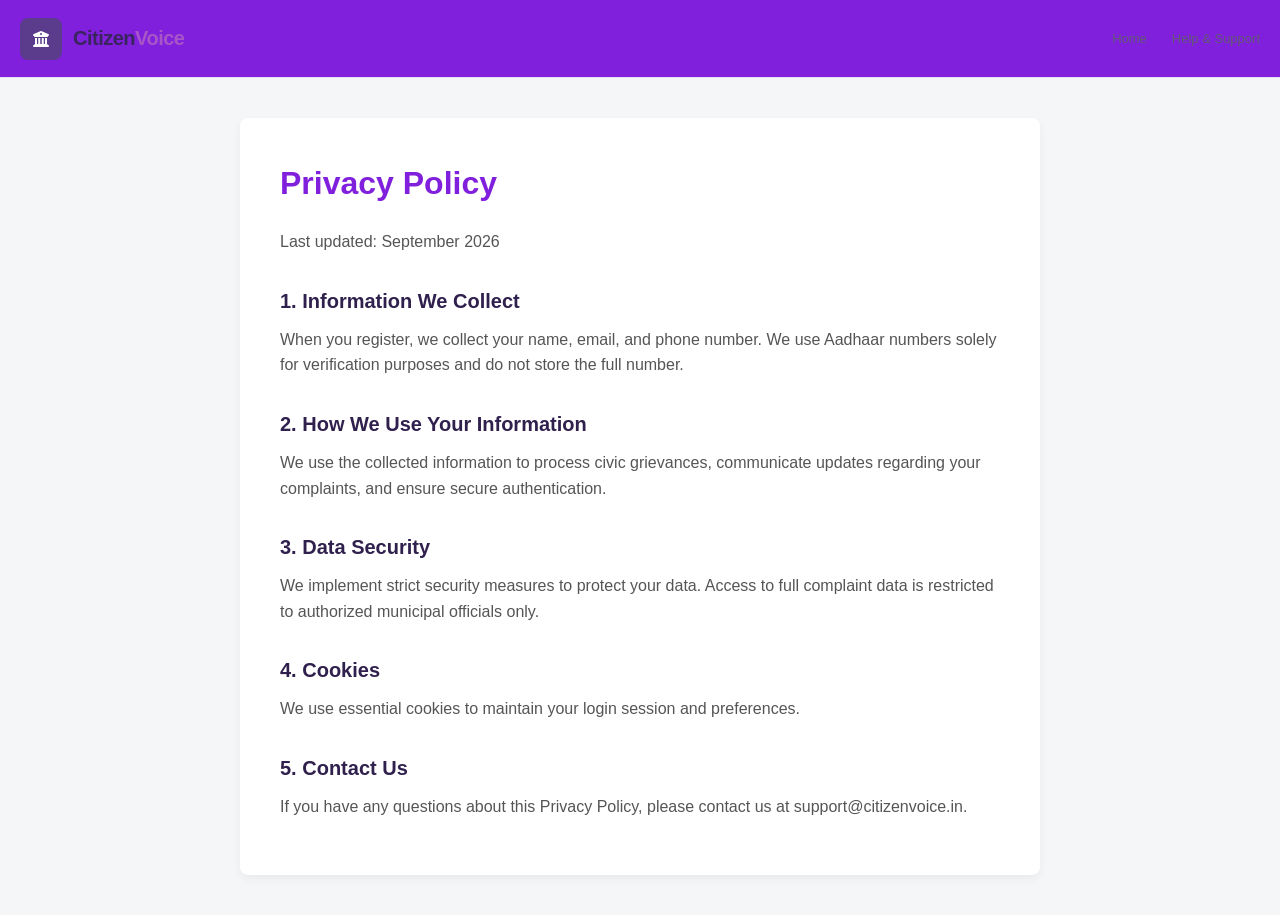
<file: citizenvoice-frontend/privacy-policy.html>
<!DOCTYPE html>
<html lang="en">
<head>
    <meta charset="UTF-8">
    <meta name="viewport" content="width=device-width, initial-scale=1.0">
    <link rel="icon" href="data:image/svg+xml,<svg xmlns=%22http://www.w3.org/2000/svg%22 viewBox=%220 0 100 100%22><text y=%22.9em%22 font-size=%2290%22>🏛️</text></svg>">
    <title>Privacy Policy | CitizenVoice</title>
    <meta name="description" content="Privacy Policy for CitizenVoice grievance portal.">
    <link rel="stylesheet" href="style.css">
    <link rel="stylesheet" href="style1.css">
    <link rel="stylesheet" href="https://cdnjs.cloudflare.com/ajax/libs/font-awesome/6.5.0/css/all.min.css">
    <style>
        .privacy-container {
            max-width: 800px;
            margin: 40px auto;
            padding: 40px;
            background: white;
            border-radius: 8px;
            box-shadow: 0 4px 10px rgba(0,0,0,0.05);
            line-height: 1.6;
            color: #30204d;
        }
        .privacy-container h1 {
            color: #8120dc;
            margin-bottom: 20px;
        }
        .privacy-container h2 {
            margin-top: 30px;
            margin-bottom: 10px;
            font-size: 20px;
        }
        .privacy-container p {
            margin-bottom: 15px;
            color: #555;
        }
    </style>
</head>
<body>
    <header>
        <div class="logo">
            <div class="logo-icon">
                <i class="fa-solid fa-building-columns"></i>
            </div>
            <div>
                <h2>Citizen<span>Voice</span></h2>
            </div>
        </div>
        <nav>
            <a href="index.html">Home</a>
            <a href="index.html#help">Help & Support</a>
        </nav>
    </header>

    <div class="privacy-container">
        <h1>Privacy Policy</h1>
        <p>Last updated: September 2026</p>

        <h2>1. Information We Collect</h2>
        <p>When you register, we collect your name, email, and phone number. We use Aadhaar numbers solely for verification purposes and do not store the full number.</p>

        <h2>2. How We Use Your Information</h2>
        <p>We use the collected information to process civic grievances, communicate updates regarding your complaints, and ensure secure authentication.</p>

        <h2>3. Data Security</h2>
        <p>We implement strict security measures to protect your data. Access to full complaint data is restricted to authorized municipal officials only.</p>

        <h2>4. Cookies</h2>
        <p>We use essential cookies to maintain your login session and preferences.</p>

        <h2>5. Contact Us</h2>
        <p>If you have any questions about this Privacy Policy, please contact us at support@citizenvoice.in.</p>
    </div>
</body>
</html>
</file>
<file: citizenvoice-frontend/style.css>
* {
    margin: 0;
    padding: 0;
    box-sizing: border-box;
}

body {
    font-family: Arial, Helvetica, sans-serif;
    background: #faf8ff;
    color:red;
    overflow-x: hidden;
    width: 100%;
}

html {
    overflow-x: hidden;
}


/* ================= NAVBAR ================= */

header {
    height: 78px;
    padding: 0 7%;

    display: flex;
    align-items: center;
    justify-content: space-between;

    background: #ffffff;

    border-bottom: 1px solid #e8e0f2;
}


/* LOGO */

.logo {
    display: flex;
    align-items: center;
    gap: 11px;
}

.logo-icon {
    width: 42px;
    height: 42px;

    display: flex;
    align-items: center;
    justify-content: center;

    background: #5b3b8c;

    color: white;

    border-radius: 8px;
}

.logo h2 {
    font-size: 20px;
    letter-spacing: -0.5px;
    color: #39245d;
}

.logo h2 span {
    color: #a855c7;
}

.logo p {
    margin-top: 2px;

    font-size: 9px;

    color: #8b8198;
}


/* NAVIGATION */

nav {
    display: flex;
    align-items: center;
    gap: 25px;
}

nav a {
    text-decoration: none;

    color: #625875;

    font-size: 13px;
}

nav a:hover {
    color: #7046a3;
}


.login,
.register {
    padding: 10px 19px;

    border-radius: 7px;

    font-size: 12px;

    font-weight: bold;

    cursor: pointer;
}

.login {
    background: white;

    color: #603c8d;

    border: 1px solid #d8cce7;
}

.login:hover {
    background: #f6f0fc;
}

.register {
    background: #633f91;

    color: white;

    border: 1px solid #633f91;
}

.register:hover {
    background: #513277;
}


/* ================= HERO ================= */

.hero {
    min-height: 500px;

    padding: 80px 9%;

    display: flex;
    align-items: center;

    position: relative;
    overflow: hidden;

    background:
        linear-gradient(
            120deg,
            #faf8ff 0%,
            #f4effb 55%,
            #eee8fa 100%
        );
}


/* decorative circles */

.hero::after {
    content: "";

    position: absolute;

    width: 430px;
    height: 430px;

    right: -180px;
    top: 20px;

    border: 2px solid #dfd0ef;

    border-radius: 50%;
}

.hero::before {
    content: "";

    position: absolute;

    width: 290px;
    height: 290px;

    right: -105px;
    top: 90px;

    border: 2px solid #e8dcef;

    border-radius: 50%;
}


.hero-content {
    max-width: 720px;

    position: relative;

    z-index: 2;
}


/* TAG */

.tag {
    display: inline-flex;

    align-items: center;

    gap: 7px;

    padding: 8px 13px;

    background: #eee5f9;

    color: #7045a0;

    border-radius: 20px;

    font-size: 10px;

    font-weight: bold;
}

.tag i {
    color: #9b59b6;
}


/* HEADING */

.hero h1 {
    margin-top: 22px;

    font-size: 58px;

    line-height: 1.08;

    letter-spacing: -2px;

    color: #352050;
}

.hero h1 span {
    color: #7946a8;
}


/* DESCRIPTION */

.hero-content > p {
    max-width: 620px;

    margin-top: 22px;

    color: #71657f;

    font-size: 15px;

    line-height: 1.7;
}


/* SMALL NOTE */

.small-note {
    margin-top: 25px;

    display: inline-flex;

    align-items: center;

    gap: 8px;

    color: #766b84;

    font-size: 10px;
}

.small-note i {
    color: #a052b9;
}


/* ================= HELP ================= */

.help {
    padding: 45px 7% 50px;

    background:
        linear-gradient(
            115deg,
            #4b3275,
            #633f91 50%,
            #75469c
        );

    color: white;
}


/* HEADING */

.help-heading {
    display: flex;

    align-items: flex-end;

    justify-content: space-between;

    gap: 40px;

    padding-bottom: 30px;

    border-bottom: 1px solid #8569a5;
}

.section-label {
    color: #e7a6d2;

    font-size: 9px;

    font-weight: bold;

    letter-spacing: 1.5px;

    margin-bottom: 6px;
}

.help-heading h2 {
    font-size: 27px;

    font-weight: 600;
}

.help-description {
    max-width: 350px;

    color: #d8cce5;

    font-size: 10px;

    line-height: 1.6;
}


/* CONTACT */

.contact {
    display: grid;

    grid-template-columns: repeat(4, 1fr);

    margin-top: 28px;
}


.contact-box {
    display: flex;

    align-items: center;

    gap: 13px;

    padding: 5px 25px;

    border-right: 1px solid #8065a0;
}

.contact-box:first-child {
    padding-left: 0;
}

.contact-box:last-child {
    border-right: none;
}


/* ICON */

.contact-icon {
    width: 42px;
    height: 42px;

    flex-shrink: 0;

    display: flex;

    align-items: center;

    justify-content: center;

    border-radius: 50%;

    background: #76549b;

    color: #f0bde0;

    font-size: 15px;
}


/* give different icons slightly different colours */

.contact-box:nth-child(2) .contact-icon {
    color: #b9d5ff;
}

.contact-box:nth-child(3) .contact-icon {
    color: #d4c2ff;
}

.contact-box:nth-child(4) .contact-icon {
    color: #ffd0a8;
}


/* CONTACT TEXT */

.contact-label {
    color: #c4b4d5;

    font-size: 8px;

    letter-spacing: 1px;

    margin-bottom: 4px;
}

.contact-box h3 {
    font-size: 12px;

    font-weight: 600;
}

.contact-box span {
    display: block;

    margin-top: 4px;

    color: #d0c4dc;

    font-size: 8px;
}


/* ================= POPUP ================= */

.popup {
    display: none;

    position: fixed;

    inset: 0;

    background: rgba(37, 20, 55, 0.65);

    align-items: center;

    justify-content: center;

    z-index: 100;
}


.popup-box {
    width: 360px;

    background: #ffffff;

    padding: 30px;

    border-radius: 12px;

    position: relative;

    box-shadow: 0 20px 50px rgba(61, 34, 83, 0.25);
}


/* CLOSE */

.close {
    position: absolute;

    top: 13px;
    right: 15px;

    width: 27px;
    height: 27px;

    border: none;

    border-radius: 50%;

    background: #f3edf8;

    color: #766582;

    font-size: 18px;

    cursor: pointer;
}


/* POPUP ICON */

.popup-icon {
    width: 42px;
    height: 42px;

    display: flex;

    align-items: center;

    justify-content: center;

    background: #eee5f8;

    color: #7045a0;

    border-radius: 8px;

    margin-bottom: 15px;
}

.popup-box h2 {
    font-size: 22px;

    color: #39245d;
}

.popup-box > p {
    margin-top: 5px;

    margin-bottom: 18px;

    color: #82758d;

    font-size: 10px;
}


/* INPUTS */

.popup-box input {
    width: 100%;

    padding: 12px;

    margin-bottom: 10px;

    border: 1px solid #ded5e7;

    border-radius: 6px;

    outline: none;

    font-size: 11px;
}

.popup-box input:focus {
    border-color: #8955ae;

    box-shadow: 0 0 0 2px #f0e7f7;
}


/* POPUP BUTTON */

.popup-btn {
    width: 100%;

    padding: 12px;

    margin-top: 5px;

    background: #633f91;

    color: white;

    border: none;

    border-radius: 6px;

    font-size: 11px;

    font-weight: bold;

    cursor: pointer;
}

.popup-btn:hover {
    background: #513277;
}


/* BOTTOM */

.bottom-text {
    text-align: center;

    margin-top: 16px !important;

    margin-bottom: 0 !important;
}

.bottom-text a {
    color: #8120dc;

    font-weight: bold;

    cursor: pointer;
}


/* ================= MOBILE ================= */

@media(max-width: 850px) {

    header {
        padding: 0 5%;
    }

    nav {
        gap: 8px;
    }

    nav a {
        display: none;
    }

    .hero {
        padding: 60px 7%;
    }

    .hero h1 {
        font-size: 43px;
    }

    .contact {
        grid-template-columns: 1fr 1fr;

        gap: 25px;
    }

    .contact-box {
        border-right: none;

        padding: 5px 0;
    }

    .help-heading {
        align-items: flex-start;

        flex-direction: column;
    }
}


@media(max-width: 550px) {

    .contact {
        grid-template-columns: 1fr;
    }

    .hero h1 {
        font-size: 38px;
    }

    .popup-box {
        width: 90%;
    }
}
/* Mobile Navigation & Breakpoints */
.mobile-menu-btn {
    display: none;
    font-size: 24px;
    cursor: pointer;
    color: #30204d;
}

@media (max-width: 768px) {
    .mobile-menu-btn {
        display: block;
    }
    nav {
        flex-direction: column;
        position: absolute;
        top: 78px;
        left: 0;
        width: 100%;
        background: #fff;
        padding: 20px;
        box-shadow: 0 4px 6px rgba(0,0,0,0.1);
        display: none;
    }
    nav.active {
        display: flex;
    }
    nav a, nav button {
        margin: 10px 0;
        width: 100%;
        text-align: center;
    }
}
</file>
<file: citizenvoice-frontend/style1.css>
* {
    margin: 0;
    padding: 0;
    box-sizing: border-box;
}

body {
    font-family: Arial, sans-serif;
    background-color: #f4f6f8;
    color: #222;
    overflow-x: hidden;
    width: 100%;
}

html {
    overflow-x: hidden;
}

/* Header */

header {
    background-color: #8120dc;
    color: white;
    text-align: center;
    padding: 30px 20px;
}

header h1 {
    margin-bottom: 8px;
}

header p {
    font-size: 16px;
}

/* Main container */

.container {
    width: 90%;
    max-width: 700px;
    margin: 40px auto;
    background-color: white;
    padding: 30px;
    border-radius: 10px;
    box-shadow: 0 4px 15px rgba(0, 0, 0, 0.1);
}

.container h2 {
    text-align: center;
    margin-bottom: 30px;
}

/* Form */

.form-group {
    margin-bottom: 22px;
}

label {
    display: block;
    font-weight: bold;
    margin-bottom: 8px;
}

input,
textarea {
    width: 100%;
    padding: 12px;
    border: 1px solid #ccc;
    border-radius: 6px;
    font-size: 15px;
}

textarea {
    resize: vertical;
}

input:focus,
textarea:focus {
    outline: none;
    border-color: #1f4e79;
}

/* File upload */

#files {
    padding: 10px;
    background-color: #f8f8f8;
}

.hint {
    margin-top: 6px;
    font-size: 13px;
    color: #777;
}

/* Submit button */

button {
    width: 100%;
    padding: 13px;
    background-color: #1f4e79;
    color: white;
    border: none;
    border-radius: 6px;
    font-size: 16px;
    cursor: pointer;
}

button:hover {
    background-color: #163a5c;
}

/* Success message */

#message {
    margin-top: 20px;
    text-align: center;
    font-weight: bold;
}


/* Mobile Navigation & Breakpoints */
.mobile-menu-btn {
    display: none;
    font-size: 24px;
    cursor: pointer;
    color: #30204d;
}

@media (max-width: 768px) {
    .mobile-menu-btn {
        display: block;
    }
    nav {
        flex-direction: column;
        position: absolute;
        top: 78px;
        left: 0;
        width: 100%;
        background: #fff;
        padding: 20px;
        box-shadow: 0 4px 6px rgba(0,0,0,0.1);
        display: none;
    }
    nav.active {
        display: flex;
    }
    nav a, nav button {
        margin: 10px 0;
        width: 100%;
        text-align: center;
    }
}
</file>
